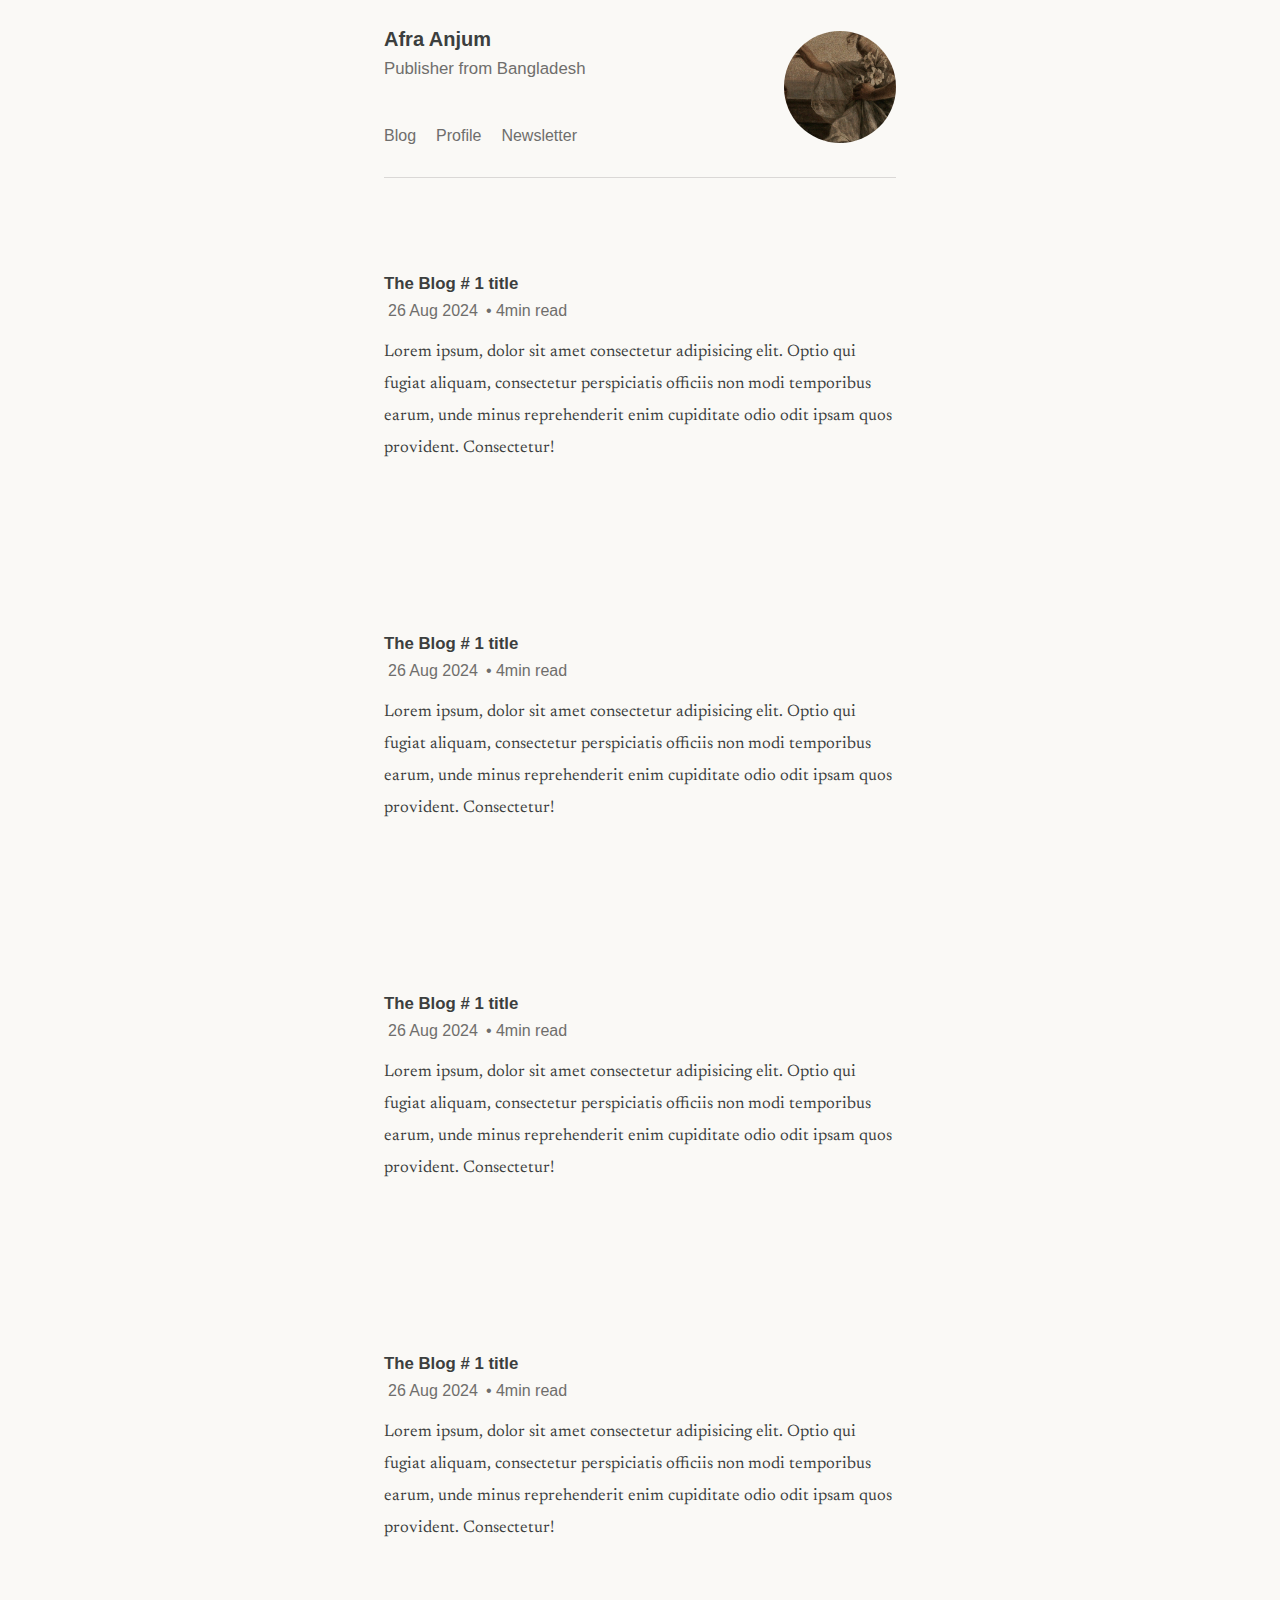
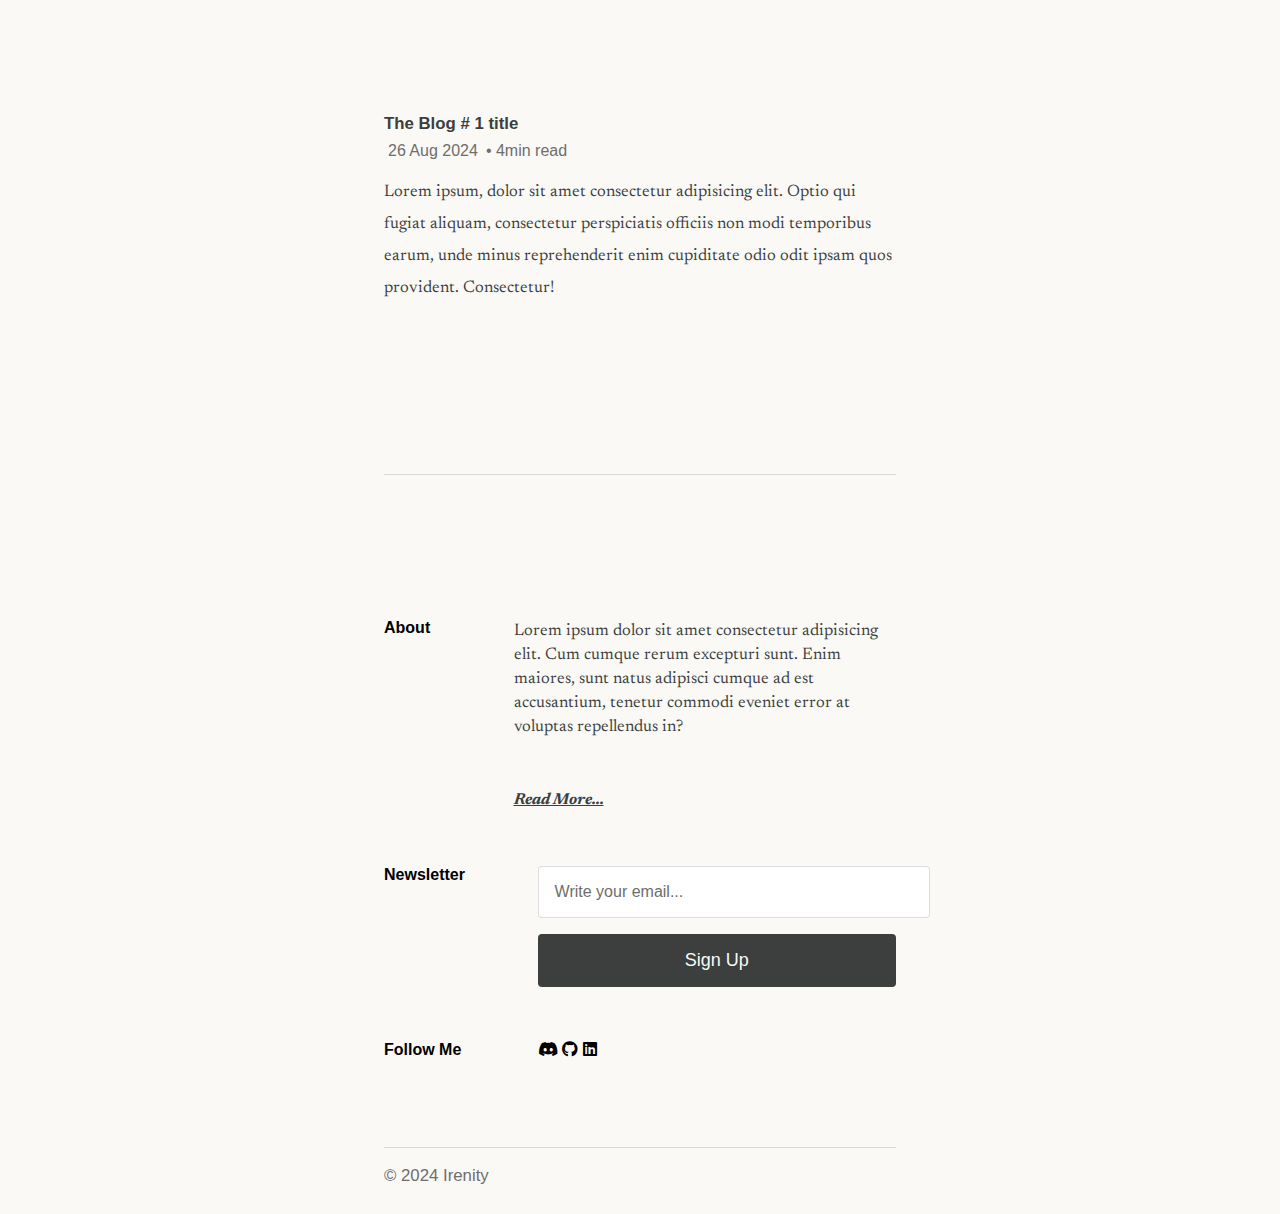
<file: index.html>
<!DOCTYPE html>
<html lang="en" data-theme="dark">
<head>
    <meta charset="UTF-8">
    <meta name="viewport" content="width=device-width, initial-scale=1.0">
    <title>Document</title>
    <link rel="stylesheet" href="style.css">
    <link rel="stylesheet" href="https://cdnjs.cloudflare.com/ajax/libs/font-awesome/6.5.0/css/all.min.css">
</head>
</head>
<body>
    <header class="d-f">
        <div id="text" class="">
            <h1 id="title"><a href="">Afra Anjum</a></h1>
            <p id="subtitle" class="grey">Publisher from Bangladesh</p>
            <div class="nav-list">
                <ul class="d-f">
                    <li class="grey"><a href="">Blog</a></li>
                    <li class="grey"><a href="">Profile</a></li>
                    <li class="grey"><a href="">Newsletter</a></li>
                </ul>
            </div>
        </div>
        <div id="img" class="d-f">
            <img src="avatar.jpeg" alt="">
        </div>
    </header>
    <main>
        <div class="blog blog1">
            <h1 class="blog-title">The Blog # 1 title</h1>
            <div class="info grey d-f">
                <span class="date">26 Aug 2024</span>
                <span class="time">• 4min read</span>
            </div>

            <p>Lorem ipsum, dolor sit amet consectetur adipisicing elit. Optio qui fugiat aliquam, consectetur perspiciatis officiis non modi temporibus earum, unde minus reprehenderit enim cupiditate odio odit ipsam quos provident. Consectetur!</p>
        </div>
        <br><br><br><br><br>
        <div class="blog blog1">
            <h1 class="blog-title">The Blog # 1 title</h1>
            <div class="info grey d-f">
                <span class="date">26 Aug 2024</span>
                <span class="time">• 4min read</span>
            </div>

            <p>Lorem ipsum, dolor sit amet consectetur adipisicing elit. Optio qui fugiat aliquam, consectetur perspiciatis officiis non modi temporibus earum, unde minus reprehenderit enim cupiditate odio odit ipsam quos provident. Consectetur!</p>
        </div>
        <br><br><br><br><br>
        <div class="blog blog1">
            <h1 class="blog-title">The Blog # 1 title</h1>
            <div class="info grey d-f">
                <span class="date">26 Aug 2024</span>
                <span class="time">• 4min read</span>
            </div>

            <p>Lorem ipsum, dolor sit amet consectetur adipisicing elit. Optio qui fugiat aliquam, consectetur perspiciatis officiis non modi temporibus earum, unde minus reprehenderit enim cupiditate odio odit ipsam quos provident. Consectetur!</p>
        </div>
        <br><br><br><br><br>
        <div class="blog blog1">
            <h1 class="blog-title">The Blog # 1 title</h1>
            <div class="info grey d-f">
                <span class="date">26 Aug 2024</span>
                <span class="time">• 4min read</span>
            </div>

            <p>Lorem ipsum, dolor sit amet consectetur adipisicing elit. Optio qui fugiat aliquam, consectetur perspiciatis officiis non modi temporibus earum, unde minus reprehenderit enim cupiditate odio odit ipsam quos provident. Consectetur!</p>
        </div>
        <br><br><br><br><br>
        <div class="blog blog1">
            <h1 class="blog-title">The Blog # 1 title</h1>
            <div class="info grey d-f">
                <span class="date">26 Aug 2024</span>
                <span class="time">• 4min read</span>
            </div>

            <p>Lorem ipsum, dolor sit amet consectetur adipisicing elit. Optio qui fugiat aliquam, consectetur perspiciatis officiis non modi temporibus earum, unde minus reprehenderit enim cupiditate odio odit ipsam quos provident. Consectetur!</p>
        </div>
        <br><br><br><br><br>
    </main>
    <br><br>
    <footer>
        <!-- div 1 -->
        <div id="row-1" class="d-f">
            <div id="about">
                <h4><b>About</b></h4>
            </div>
            <div id="details">
                <p>Lorem ipsum dolor sit amet consectetur adipisicing elit. Cum cumque rerum excepturi sunt. Enim maiores, sunt natus adipisci cumque ad est accusantium, tenetur commodi eveniet error at voluptas repellendus in?</p>
                <br><br>
                <a href="#">Read More...</a>
            </div>
        </div>
        <br><br><br>
        
        <!-- div 2 -->
        <div id="row-2" class="d-f">
            <div id="Newsletter">
                <h4><b>Newsletter</b></h4>
            </div>
            <div id="news-details">
                <form action="">Write your email...</form>
                <button>Sign Up</button>
            </div>
        </div>
        <br><br><br>

        <!-- div 3 -->
        <div id="row-3" class="d-f">
            <div id="last">
                <h4><b>Follow Me</b></h4>
            </div>
            <div id="social-media">
                <i class="fa-brands fa-discord"></i>
                <i class="fa-brands fa-github"></i>
                <i class="fa-brands fa-linkedin"></i> 
            </div> <br><br><br><br><br>
        </div>
        <br>
        <p class="grey copyright">© 2024 Irenity</p>
    </footer>
</body>
</html>
</file>
<file: style.css>
@import url('https://fonts.googleapis.com/css2?family=Newsreader:ital,opsz,wght@0,6..72,200..800;1,6..72,200..800&display=swap');

:root {
    --primary: #FAF9F6;
    --secondary: #6f6e6c;
    --tertiary: #3c3f3e;
}

/* SHARED STYLES */

* {
    margin: 0;
}
body {
    /* background-color: #fdf7cb; */
    background-color: var(--primary);
    font-family: sans-serif;
}

header,
main,
footer {
    width: 40%;
    margin: 1.75rem auto;
}

.d-f {
    display: flex;
}

.grey {
    color: var(--secondary);
}

p {
    font-family: 'Newsreader', serif;
    font-size: 1.05rem;
    color: var(--tertiary);
}

a:hover,
.nav-list > ul > li:hover {
    text-decoration: underline;
}

.blog-title {
    font-family: sans-serif;
    font-size: 1.05rem;
    margin-bottom: 0.5rem;
    color: var(--tertiary);
}

/* NAVBAR STYLES */
header {
    justify-content: space-between;
    padding-bottom: 2rem;
    border-bottom: 0.5px solid #6f6e6c3b ;
    margin-bottom: 6rem;
}

#text {
    width: 50%;
}

#title {
    font-size: 1.25rem;
}

#subtitle {
    margin: 0.50rem 0 3rem 0;
    font-family: sans-serif;
}

h1 > a {
    text-decoration: none;
    color: var(--tertiary);
    margin-bottom: 3rem;
}

.nav-list > ul {
    list-style: none;
    padding: 0;
    display: flex;
    flex-wrap: wrap; /* Allow wrapping on smaller screens */
    gap: 0.5rem; /* Space between items */
}

.nav-list > ul >li > a {
    margin-right: 0.75rem;
    text-decoration: none;
    color: var(--secondary);
}

#img {
    justify-content: flex-end;
    align-items: center; /* Vertically center the image */
    width: 30%; /* Adjusted for better balance */
}

#img > img {
    border-radius: 50%;
    width: 112px; /* Fixed width for better control */
    height: 112px; /* Maintain a square aspect ratio */
    object-fit: cover;
}


/* blog cards */
.info > .date,
.info > .time {
    margin: 0 0.25rem;
}

.blog {
    margin-bottom: 5rem;
}

.blog > p {
    margin: 1rem 0;
    line-height: 2rem;
}

main {
    border-bottom: 0.5px solid #6f6e6c3b ;
}


/* footer styles */
footer {
    margin-top: 5rem;
}
#row-1 {
    justify-content: space-between;
}

#about {
    width: 100%;
}

#Newsletter {
    width: 30%;
}

#details {
    line-height: 1.50rem;
}

#details > a {
    color: var(--tertiary);
    font-weight: bold;
    font-style: italic;
    font-family: 'Newsreader', sans-serif;
}

#news-details {
    width: 70%;
}

form {
    width: 100%;
    display: block;
    background: white;
    padding: 1rem;
    border-radius: 0.25rem;
    border: 1px solid #6f6e6c3b;
    color: var(--secondary);
    margin-bottom: 1rem;
}

button {
    width: 100%;
    padding: 1rem;
    border-radius: 0.25rem;
    border: none;
    background-color: var(--tertiary);
    color: var(--primary);
    font-size: large;
    cursor: pointer;
}

#row-3 {
    padding-bottom: 1rem;
    border-bottom: 0.5px solid #6f6e6c3b ;
}

#last {
    width: 30%;
}

#social-media {
    width: 70%;
    
}

#social-media > #icon {
    font-size: 1.75rem;
    margin-right: 1rem;
    color: var(--tertiary);
}

.copyright {
    font-family: sans-serif;
}


/* RESPONSIVE */
/* laptop L */
@media screen and (max-width: 1200px) {
    header,
    main,
    footer {
        width: 80%;
        margin: 1.75rem auto;
    }
}


/* tablet */
@media screen and (max-width: 768px) {
    header,
    main,
    footer {
        width: 70%;
        margin: 1.75rem auto;
    }

    
}

/* mobile */
@media screen and (max-width: 425px) {
    header,
    main,
    footer {
        width: 90%;
        margin: 1.75rem auto;
    }

    #subtitle {
        margin-bottom: 1.75rem;
    }
    
}
</file>
